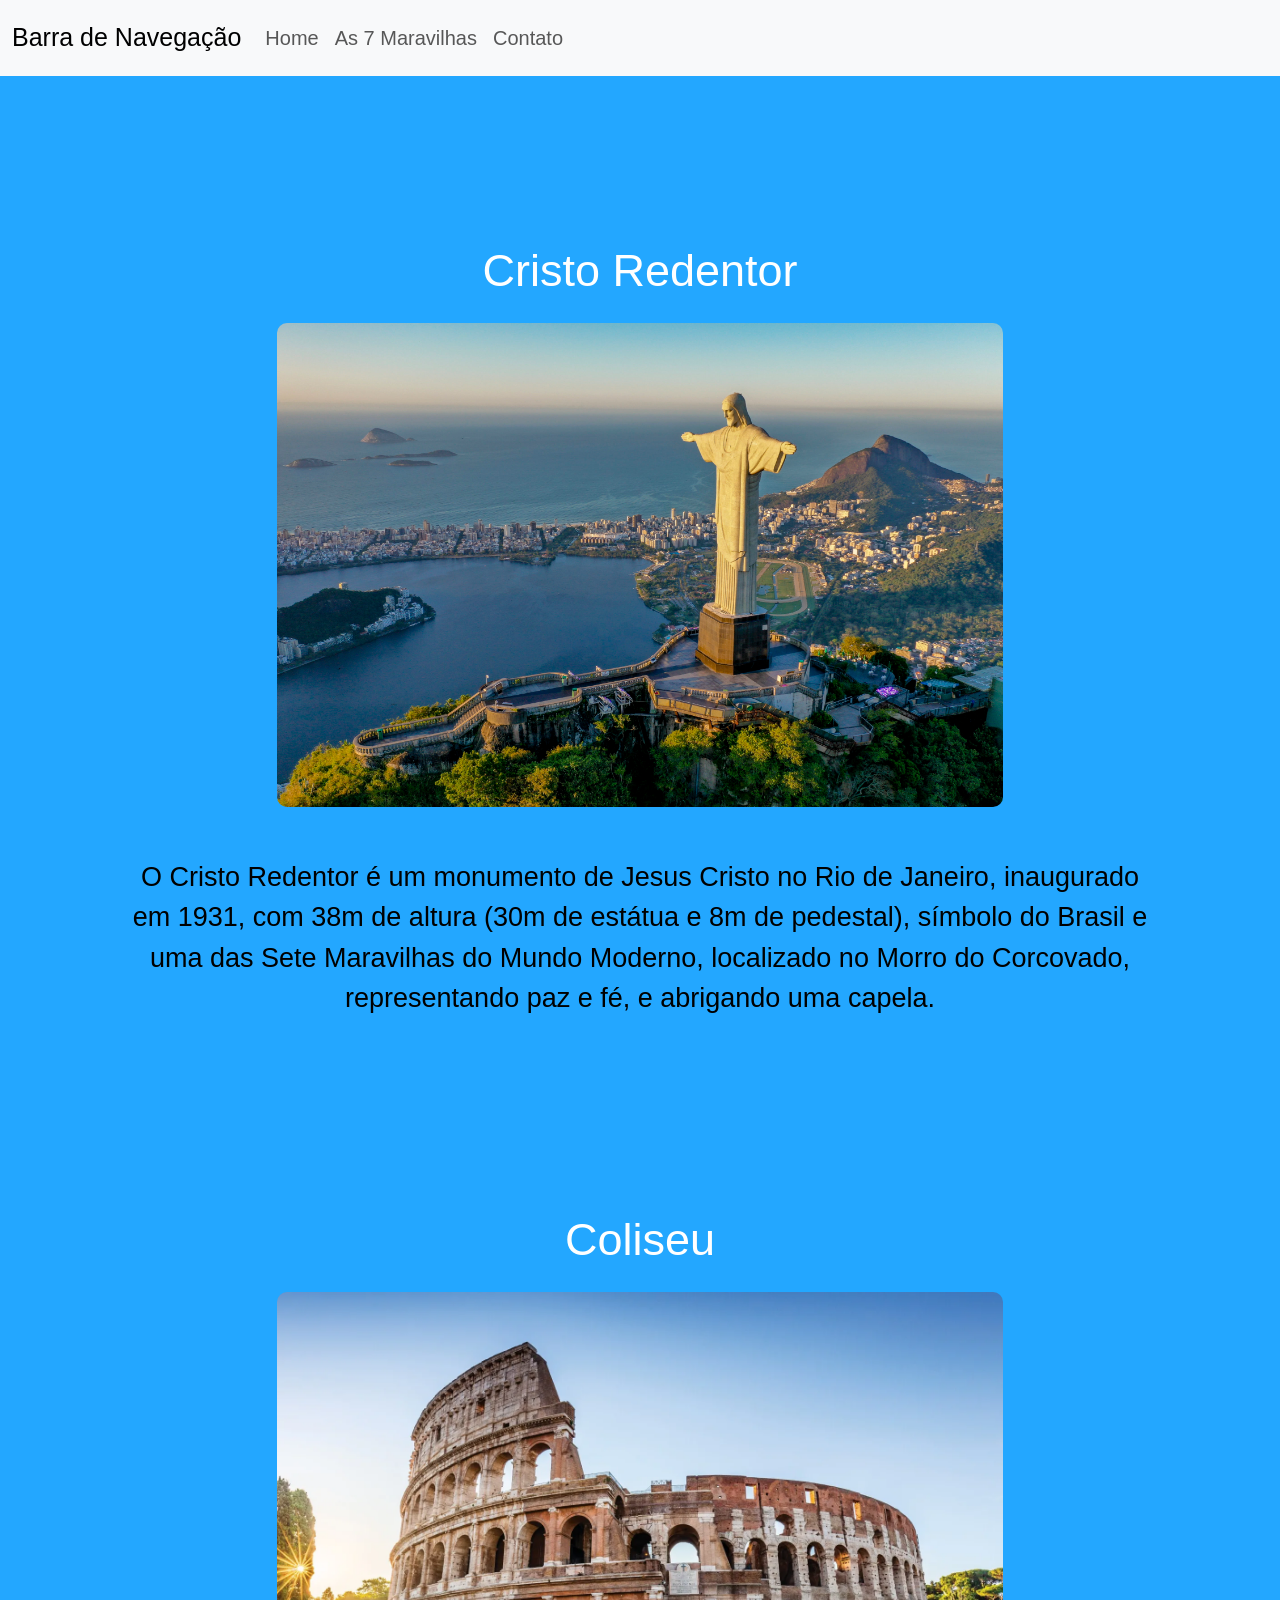
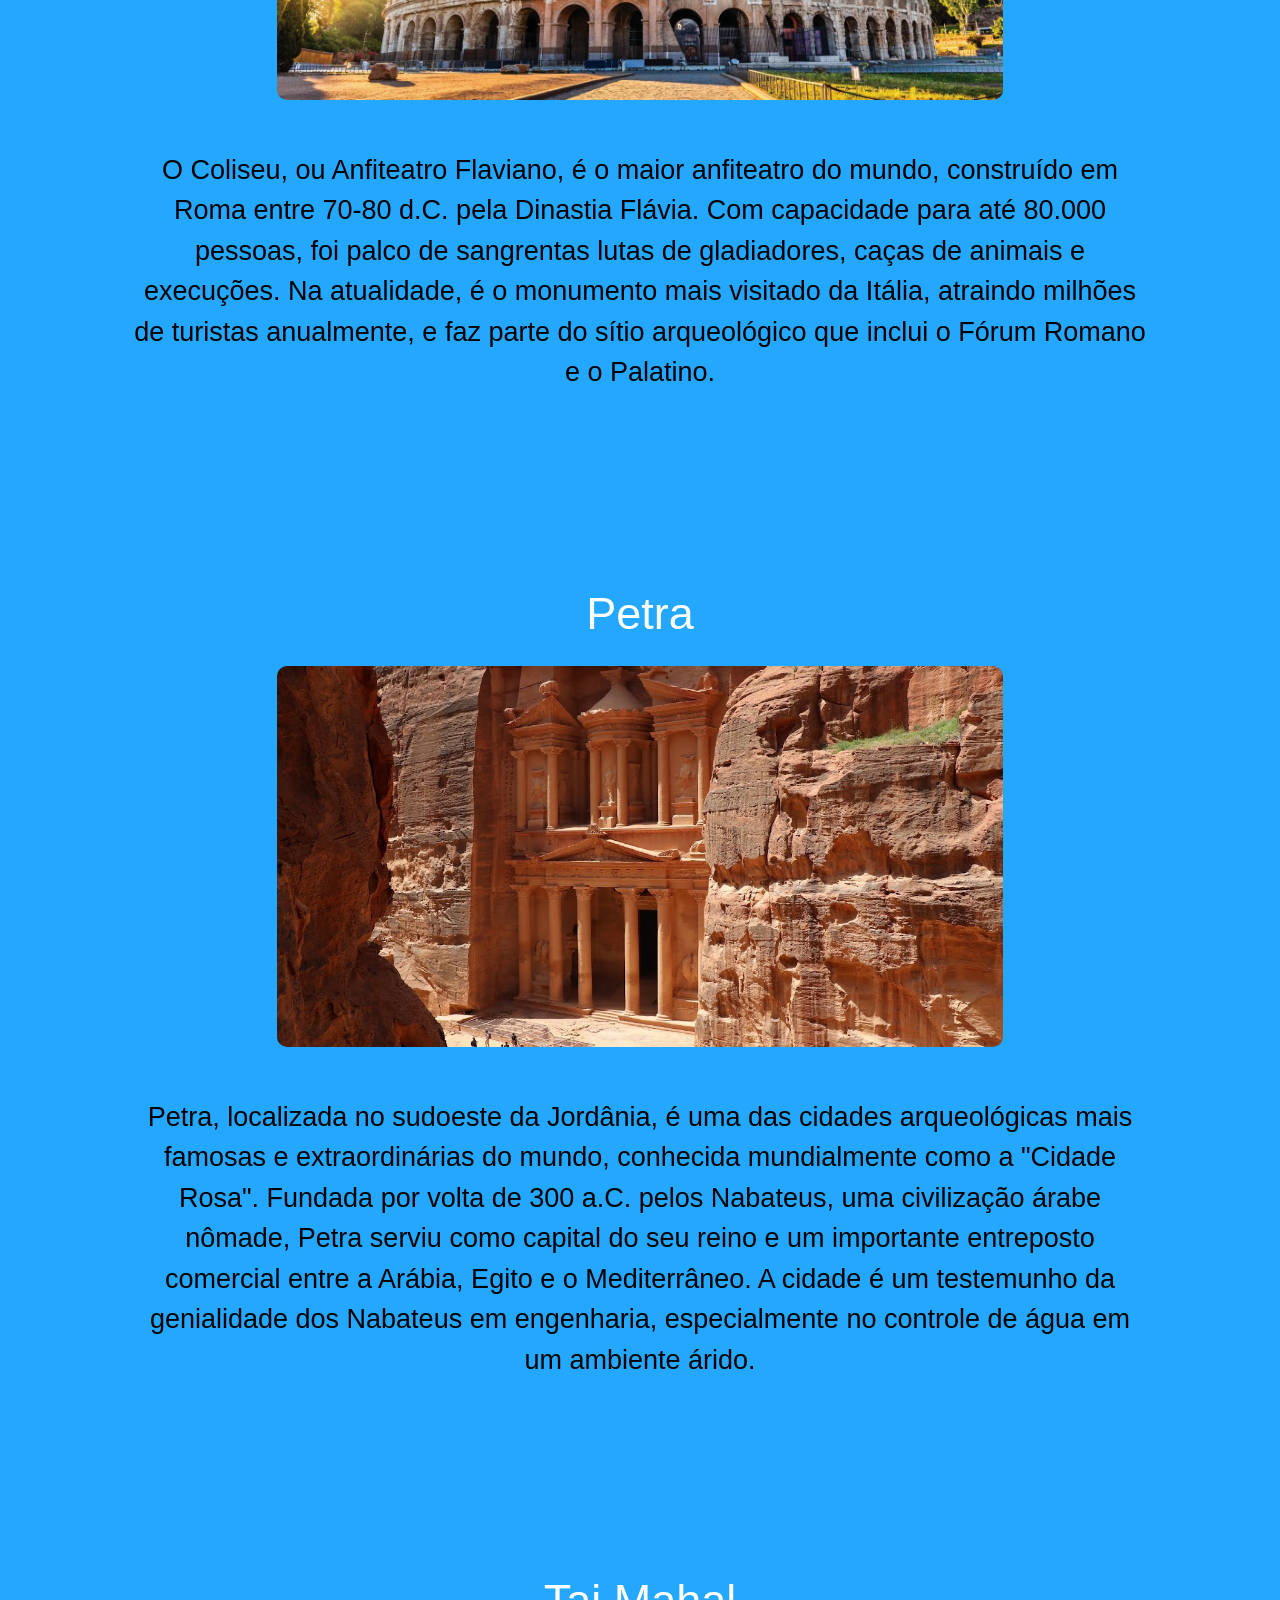
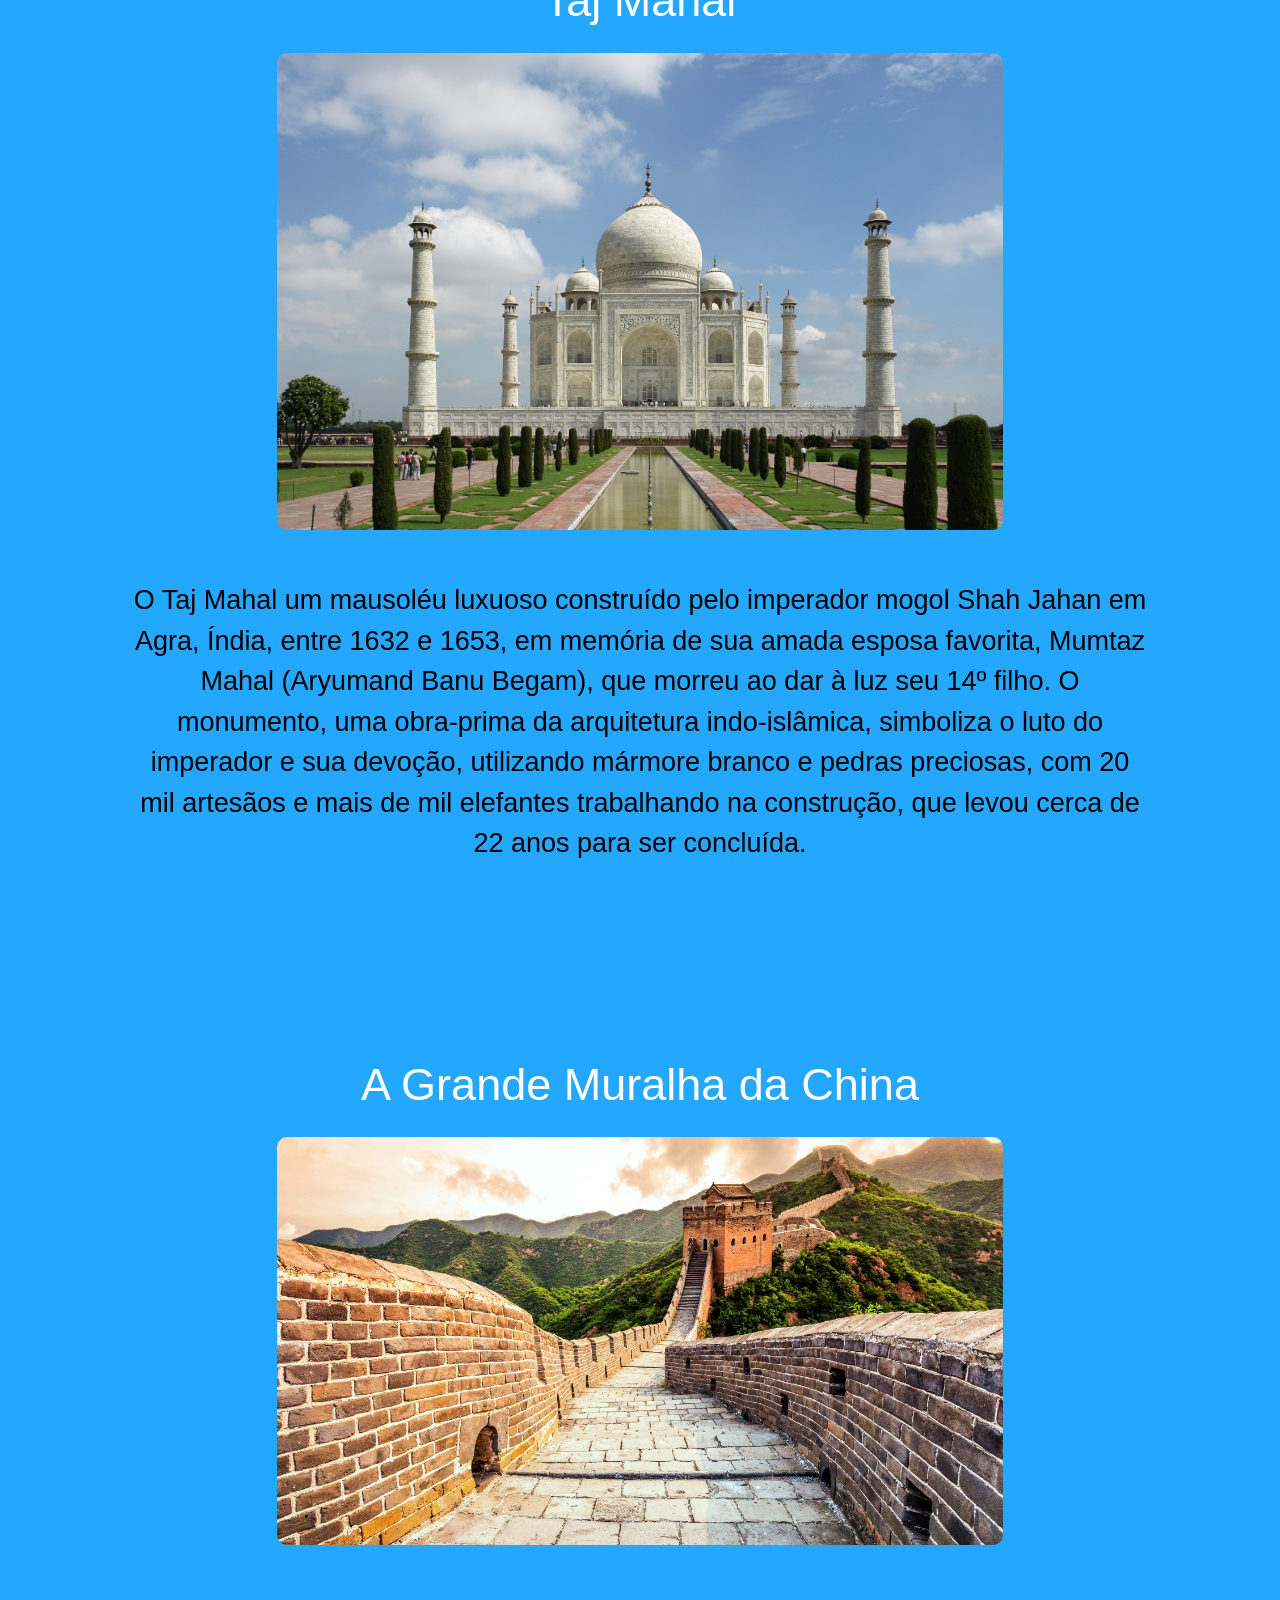
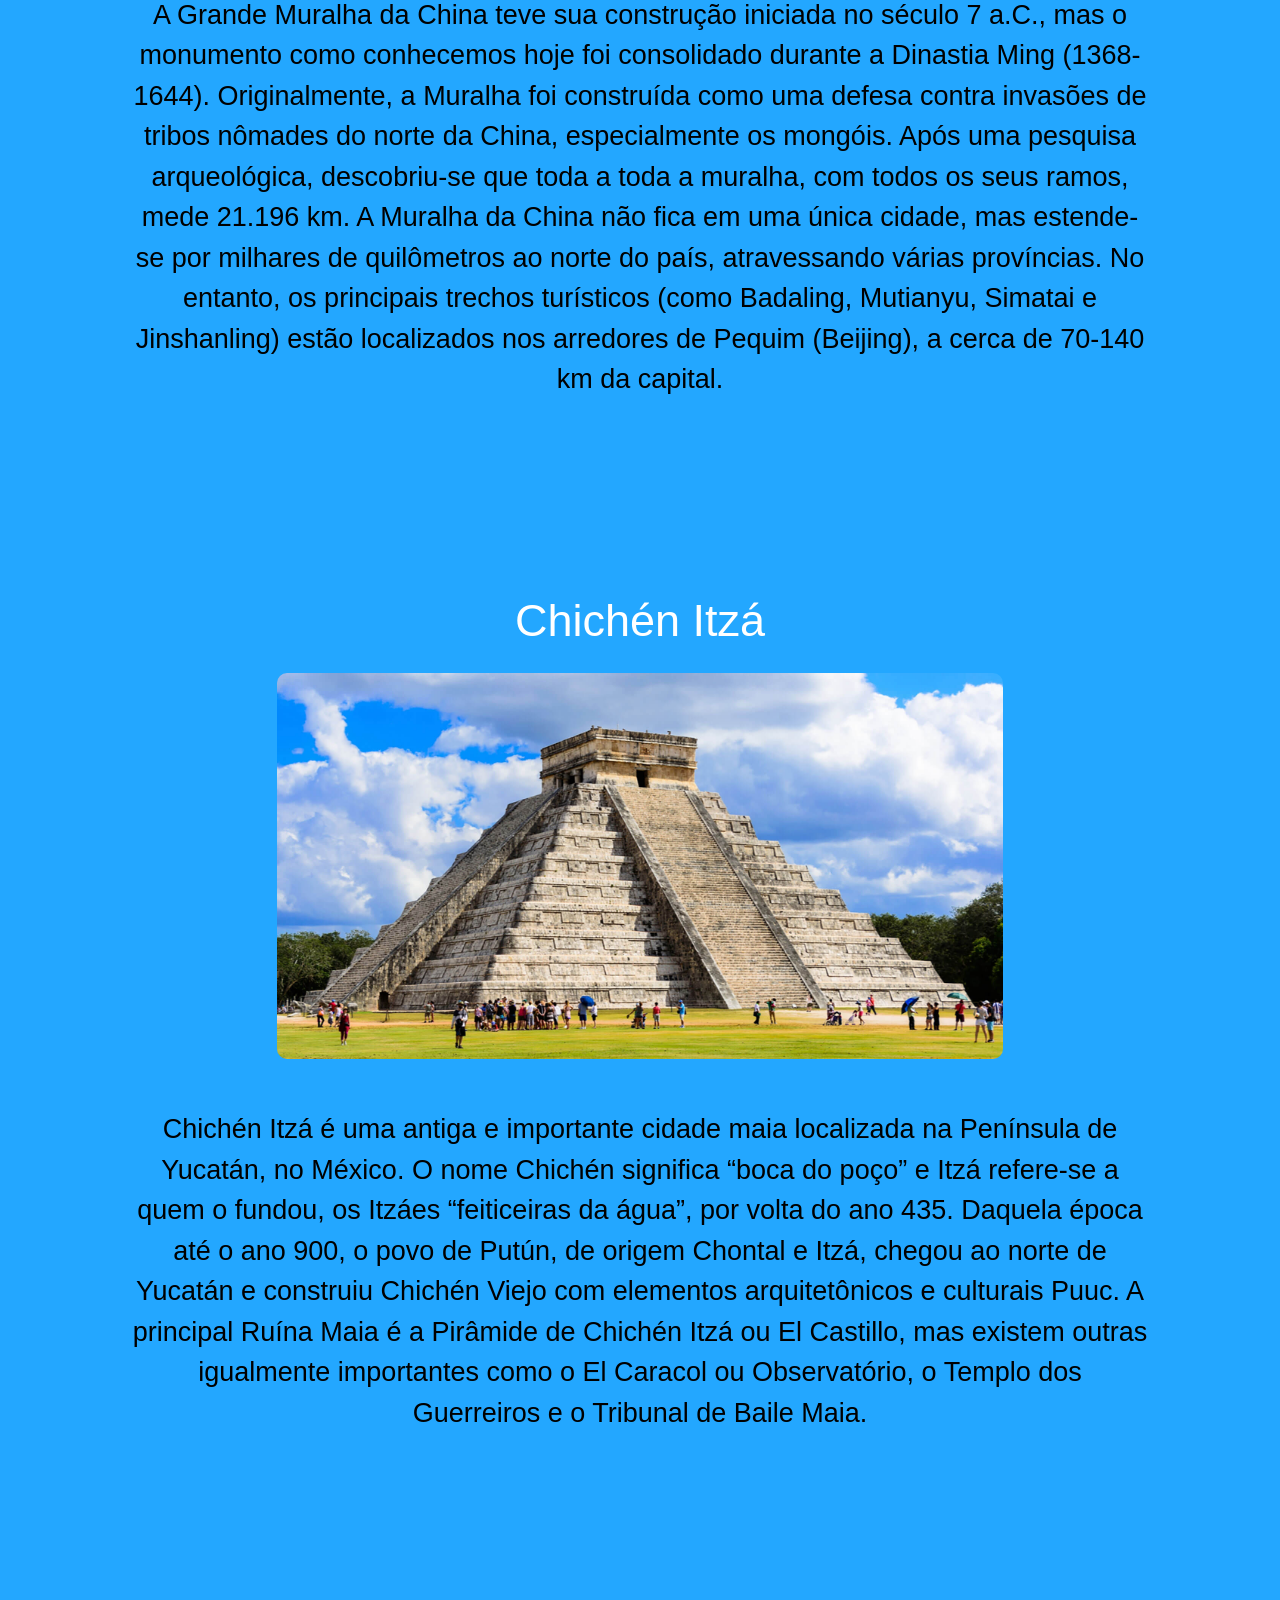
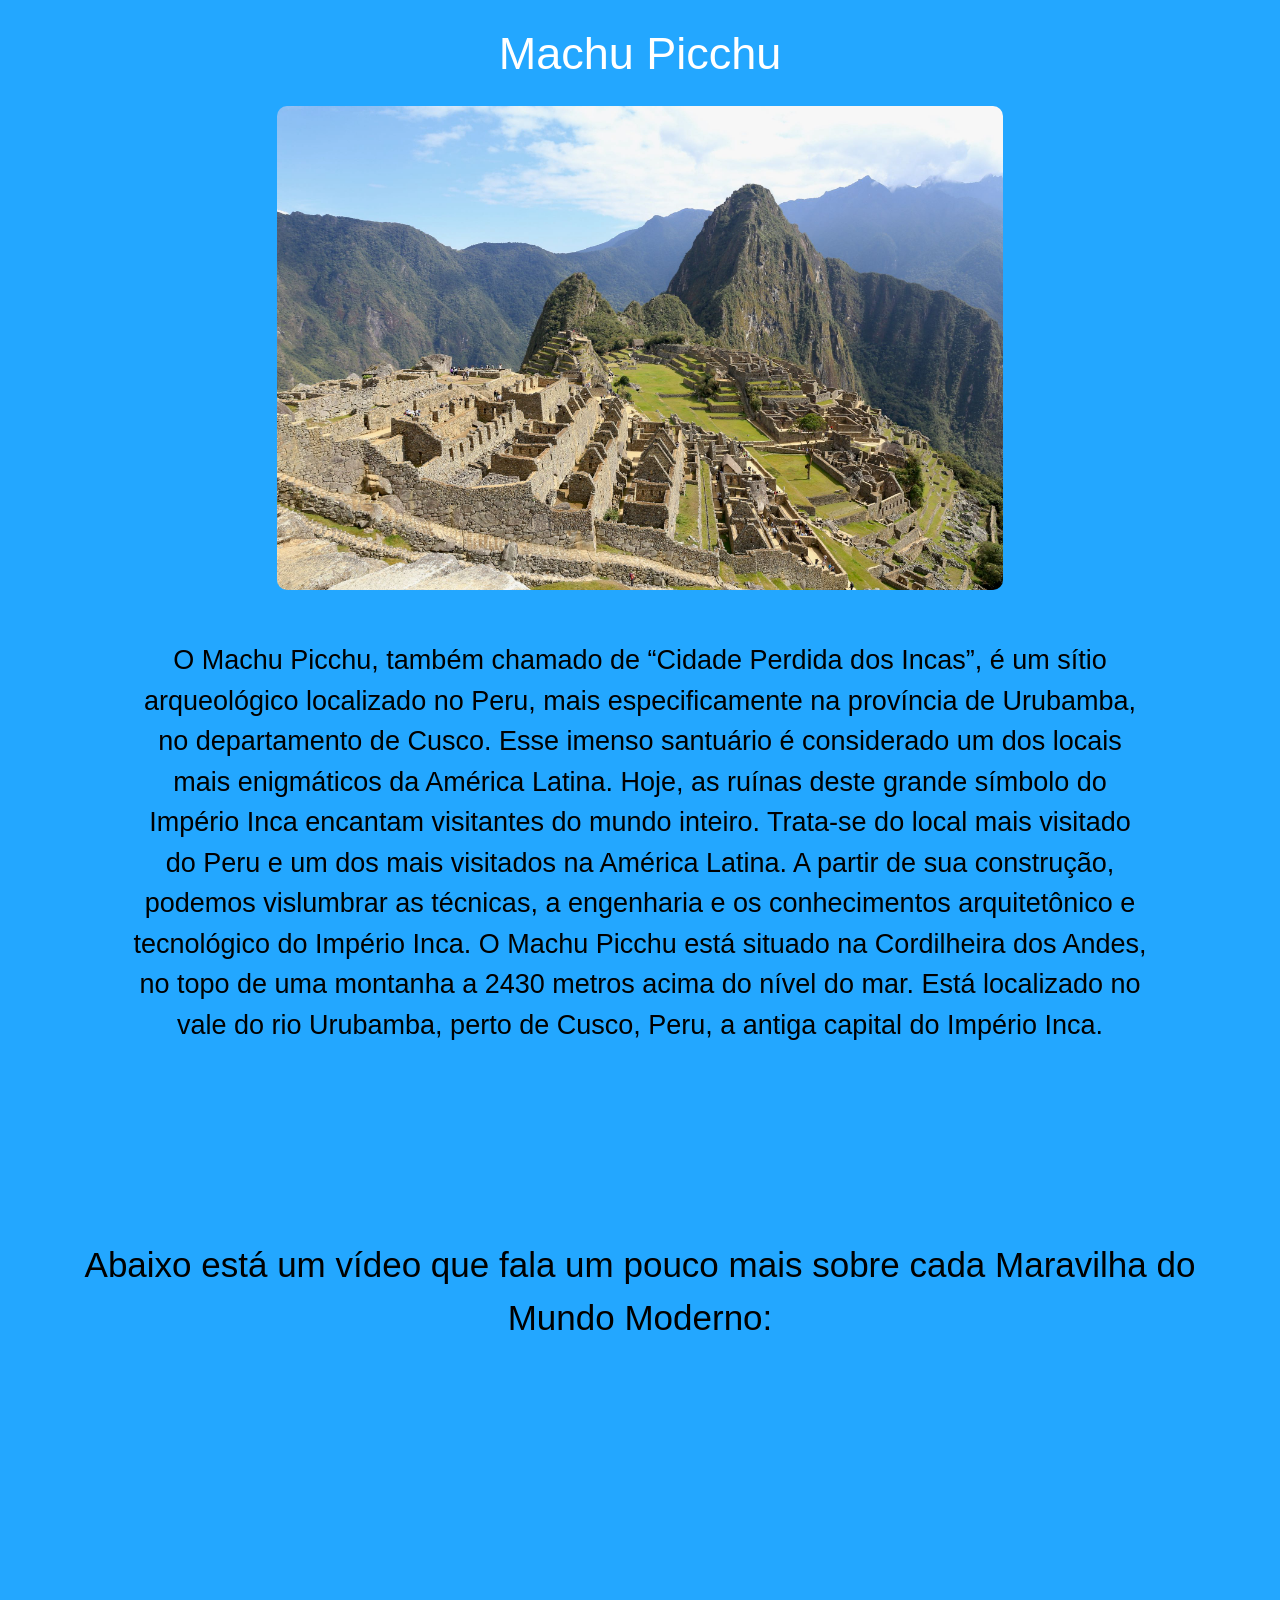
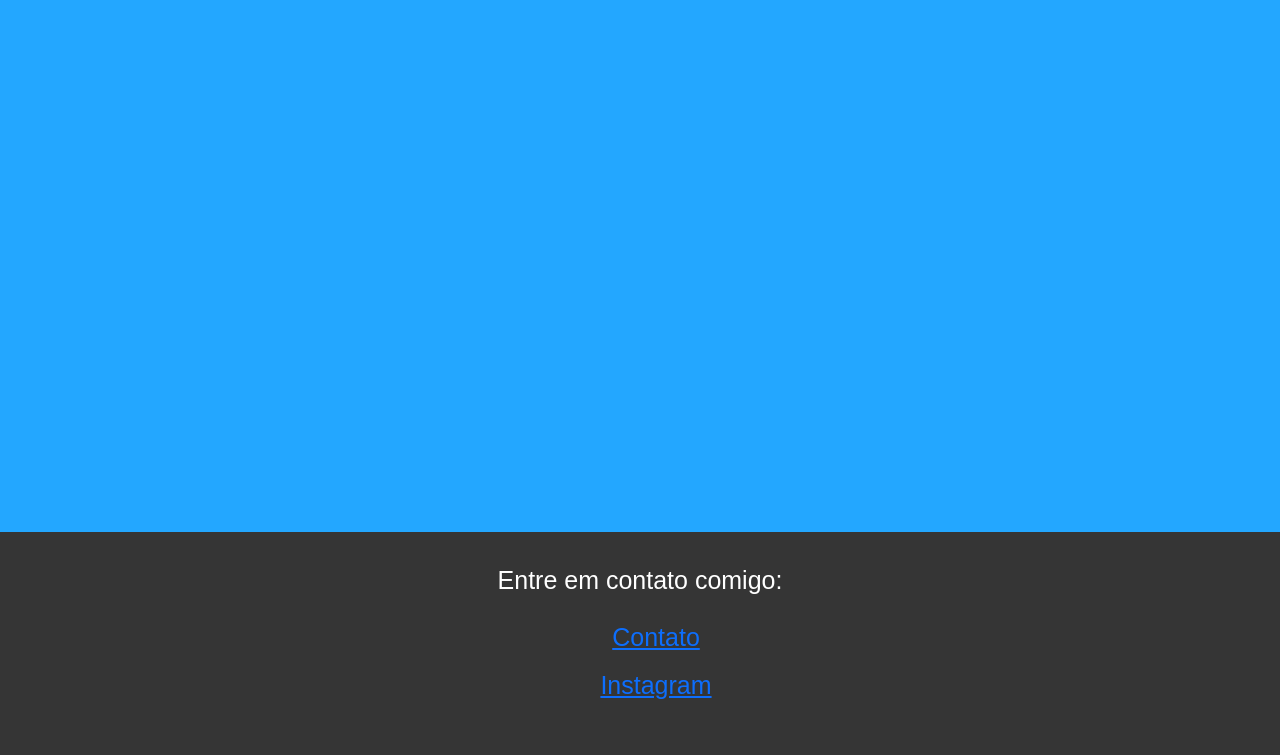
<file: index.html>
<!DOCTYPE html>
<html lang="pt-br">

<head>
  <meta charset="UTF-8">
  <meta name="viewport" content="width=device-width, initial-scale=1.0">
  <title>Atividade Avaliativa - As sete Maravilhas do Mundo Moderno</title>
  <link href="https://cdn.jsdelivr.net/npm/bootstrap@5.3.8/dist/css/bootstrap.min.css" rel="stylesheet"
    integrity="sha384-sRIl4kxILFvY47J16cr9ZwB07vP4J8+LH7qKQnuqkuIAvNWLzeN8tE5YBujZqJLB" crossorigin="anonymous">
  <link rel="stylesheet" href="style.css">
</head>

<body>

  <nav class="navbar navbar-expand-lg bg-body-tertiary">
    <div class="container-fluid">
      <a class="navbar-brand">Barra de Navegação</a>
      <button class="navbar-toggler" type="button" data-bs-toggle="collapse" data-bs-target="#navbarNav"
        aria-controls="navbarNav" aria-expanded="false" aria-label="Toggle navigation">
        <span class="navbar-toggler-icon"></span>
      </button>
      <div class="collapse navbar-collapse" id="navbarNav">
        <ul class="navbar-nav">
          <li class="nav-item">
            <a class="nav-link" href="home.html">Home</a>
          </li>
          <li class="nav-item">
            <a class="nav-link" href="index.html">As 7 Maravilhas</a>
          </li>
          <li class="nav-item">
            <a class="nav-link" href="contato.html">Contato</a>
          </li>
        </ul>
      </div>
    </div>
  </nav>

  <div class="container">

    <br>
    <br>
    <br>
    <br>
    <br>
    <br>
    <br>

    <h2 id="redentor" class="redentor">Cristo Redentor</h2>
    <img src="img/Cristo-Redentor-Por-do-sol-scaled.jpg" alt="Cristo Redentor">
    <p class="Predentor">O Cristo Redentor é um monumento de Jesus Cristo no Rio de Janeiro, inaugurado em 1931, com 38m
      de altura (30m de estátua e 8m de pedestal), símbolo do Brasil e uma das Sete Maravilhas do Mundo Moderno,
      localizado no Morro do Corcovado, representando paz e fé, e abrigando uma capela.</p>

    <br>
    <br>
    <br>
    <br>
    <br>
    <br>

    <h2 id="coliseu" class="coliseu">Coliseu</h2>
    <img src="img/Coliseu.webp" alt="Coliseu">
    <p class="Pcoliseu">O Coliseu, ou Anfiteatro Flaviano, é o maior anfiteatro do mundo, construído em Roma entre 70-80
      d.C. pela Dinastia Flávia. Com capacidade para até 80.000 pessoas, foi palco de sangrentas lutas de gladiadores,
      caças de animais e execuções. Na atualidade, é o monumento mais visitado da Itália, atraindo milhões de turistas
      anualmente, e faz parte do sítio arqueológico que inclui o Fórum Romano e o Palatino. </p>

    <br>
    <br>
    <br>
    <br>
    <br>
    <br>

    <h2 id="petra" class="petra">Petra</h2>
    <img src="img/Petra.jpeg" alt="Petra">
    <p class="Ppetra">Petra, localizada no sudoeste da Jordânia, é uma das cidades arqueológicas mais famosas e
      extraordinárias do mundo, conhecida mundialmente como a "Cidade Rosa". Fundada por volta de 300 a.C. pelos
      Nabateus,
      uma civilização árabe nômade, Petra serviu como capital do seu reino e um importante entreposto comercial entre a
      Arábia, Egito e o Mediterrâneo. A cidade é um testemunho da genialidade dos Nabateus em engenharia, especialmente
      no
      controle de água em um ambiente árido.</p>

    <br>
    <br>
    <br>
    <br>
    <br>
    <br>

    <h2 id="taj" class="taj">Taj Mahal</h2>
    <img src="img/Taj_Mahal.jpeg" alt="Taj Mahal">
    <p class="Ptaj">O Taj Mahal um mausoléu luxuoso construído pelo imperador mogol Shah Jahan em Agra, Índia, entre
      1632
      e 1653, em memória de sua amada esposa favorita, Mumtaz Mahal (Aryumand Banu Begam), que morreu ao dar à luz seu
      14º
      filho. O monumento, uma obra-prima da arquitetura indo-islâmica, simboliza o luto do imperador e sua devoção,
      utilizando mármore branco e pedras preciosas, com 20 mil artesãos e mais de mil elefantes trabalhando na
      construção,
      que levou cerca de 22 anos para ser concluída.</p>

    <br>
    <br>
    <br>
    <br>
    <br>
    <br>

    <h2 id="gmc" class="gmc">A Grande Muralha da China</h2>
    <img src="img/A Grande Muralha da China.jpeg" alt="A Grande Muralha da China">
    <p class="Pgmc">A Grande Muralha da China teve sua construção iniciada no século 7 a.C., mas o monumento como
      conhecemos hoje foi consolidado durante a Dinastia Ming (1368-1644). Originalmente, a Muralha foi construída como
      uma defesa contra invasões de tribos nômades do norte da China, especialmente os mongóis. Após uma pesquisa
      arqueológica, descobriu-se que toda a toda a muralha, com todos os seus ramos, mede 21.196 km. A Muralha da China
      não fica em uma única cidade, mas estende-se por milhares de quilômetros ao norte do país, atravessando várias
      províncias. No entanto, os principais trechos turísticos (como Badaling, Mutianyu, Simatai e Jinshanling) estão
      localizados nos arredores de Pequim (Beijing), a cerca de 70-140 km da capital.</p>

    <br>
    <br>
    <br>
    <br>
    <br>
    <br>

    <h2 id="ci" class="ci">Chichén Itzá</h2>
    <img src="img/chichen-itza-ruins.jpg" alt="Chichén Itzá">
    <p class="Pci">Chichén Itzá é uma antiga e importante cidade maia localizada na Península de Yucatán, no México. O
      nome Chichén significa “boca do poço” e Itzá refere-se a quem o fundou, os Itzáes “feiticeiras da água”, por volta
      do ano 435. Daquela época até o ano 900, o povo de Putún, de origem Chontal e Itzá, chegou ao norte de Yucatán e
      construiu Chichén Viejo com elementos arquitetônicos e culturais Puuc. A principal Ruína Maia é a Pirâmide de
      Chichén Itzá ou El Castillo, mas existem outras igualmente importantes como o El Caracol ou Observatório, o Templo
      dos Guerreiros e o Tribunal de Baile Maia.</p>

    <br>
    <br>
    <br>
    <br>
    <br>
    <br>

    <h2 id="mp" class="mp">Machu Picchu</h2>
    <img src="img/machu-picchu.jpg" alt="Machu Picchu">
    <p class="Pmp">O Machu Picchu, também chamado de “Cidade Perdida dos Incas”, é um sítio arqueológico localizado no
      Peru, mais especificamente na província de Urubamba, no departamento de Cusco. Esse imenso santuário é considerado
      um dos locais mais enigmáticos da América Latina. Hoje, as ruínas deste grande símbolo do Império Inca encantam
      visitantes do mundo inteiro. Trata-se do local mais visitado do Peru e um dos mais visitados na América Latina. A
      partir de sua construção, podemos vislumbrar as técnicas, a engenharia e os conhecimentos arquitetônico e
      tecnológico do Império Inca. O Machu Picchu está situado na Cordilheira dos Andes, no topo de uma montanha a 2430
      metros acima do nível do mar. Está localizado no vale do rio Urubamba, perto de Cusco, Peru, a antiga capital do
      Império Inca.</p>

    <br>
    <br>
    <br>
    <br>
    <br>
    <br>

    <p>Abaixo está um vídeo que fala um pouco mais sobre cada Maravilha do Mundo Moderno:</p>

  <div class="ratio ratio-16x9">
    <iframe src="https://www.youtube.com/embed/iqgNLCAskI8?si=GN1KWGs9eGxNmF6M" 
            title="YouTube video player" allowfullscreen></iframe>
  </div>
    <br>
    <br>
    <br>
    <br>
    <br>
    <br>
  </div>

  <footer class="fhome">
    <p>Entre em contato comigo:</p>
    <ul>
      <li><a href="contato.html">Contato</a></li>
      <li><a href="https://www.instagram.com/mteust?igsh=Y3U1OG5jamd0aWRv">Instagram</a></li>
    </ul>
  </footer>

  <script src="https://cdn.jsdelivr.net/npm/bootstrap@5.3.8/dist/js/bootstrap.bundle.min.js"
    integrity="sha384-FKyoEForCGlyvwx9Hj09JcYn3nv7wiPVlz7YYwJrWVcXK/BmnVDxM+D2scQbITxI"
    crossorigin="anonymous"></script>

  <script src="main.js"></script>

</body>

</html>
</file>
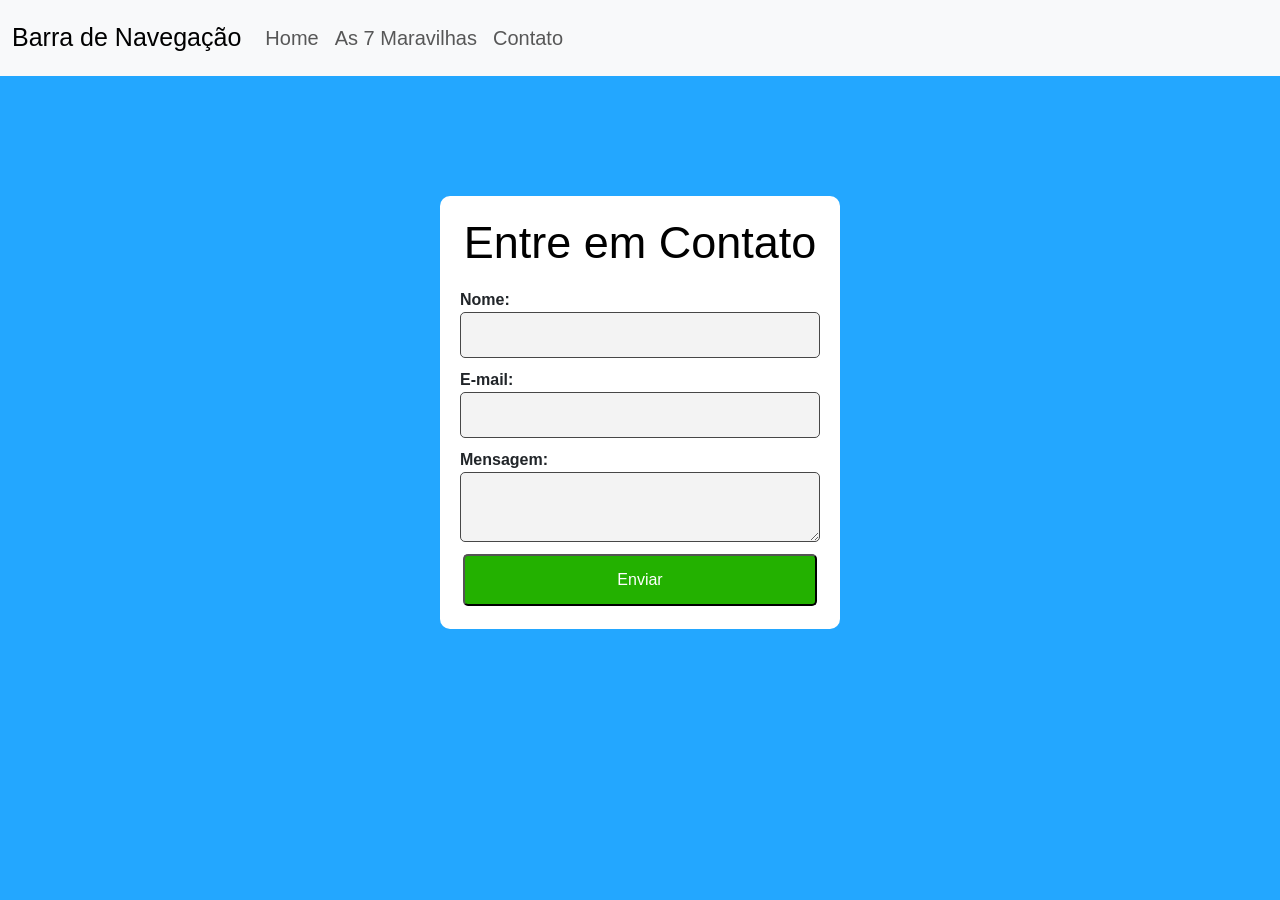
<file: contato.html>
<!DOCTYPE html>
<html lang="pt-br">

<head>
    <meta charset="UTF-8">
    <meta name="viewport" content="width=device-width, initial-scale=1.0">
    <title>Contato</title>
    <link href="https://cdn.jsdelivr.net/npm/bootstrap@5.3.8/dist/css/bootstrap.min.css" rel="stylesheet"
        integrity="sha384-sRIl4kxILFvY47J16cr9ZwB07vP4J8+LH7qKQnuqkuIAvNWLzeN8tE5YBujZqJLB" crossorigin="anonymous">
    <link rel="stylesheet" href="style.css">
</head>

<body>

    <nav class="navbar navbar-expand-lg bg-body-tertiary">
        <div class="container-fluid">
            <a class="navbar-brand">Barra de Navegação</a>
            <button class="navbar-toggler" type="button" data-bs-toggle="collapse" data-bs-target="#navbarNav"
                aria-controls="navbarNav" aria-expanded="false" aria-label="Toggle navigation">
                <span class="navbar-toggler-icon"></span>
            </button>
            <div class="collapse navbar-collapse" id="navbarNav">
                <ul class="navbar-nav">
                    <li class="nav-item">
                        <a class="nav-link" href="home.html">Home</a>
                    </li>
                    <li class="nav-item">
                        <a class="nav-link" href="index.html">As 7 Maravilhas</a>
                    </li>
                    <li class="nav-item">
                        <a class="nav-link" href="contato.html">Contato</a>
                    </li>
                </ul>
            </div>
        </div>
    </nav>

    <br>
    <br>
    <br>
    <br>
    <br>

    <section id="contato">
        <h2>Entre em Contato</h2>
        <form id="formulario">
            <label for="nome">Nome:</label>
            <input type="text" id="nome" name="nome" required>

            <label for="email">E-mail:</label>
            <input type="email" id="email" name="email" required>

            <label for="mensagem">Mensagem:</label>
            <textarea name="mensagem" id="mensagem" required></textarea>

            <button id="send" type="submit"><span class="btn-texto">Enviar</span>
                    <div class="spinner oculto"></div></button>
        </form>
    </section>

    <script src="https://cdn.jsdelivr.net/npm/bootstrap@5.3.8/dist/js/bootstrap.bundle.min.js"
        integrity="sha384-FKyoEForCGlyvwx9Hj09JcYn3nv7wiPVlz7YYwJrWVcXK/BmnVDxM+D2scQbITxI"
        crossorigin="anonymous"></script>

    <script src="main.js"></script>

</body>

</html>
</file>
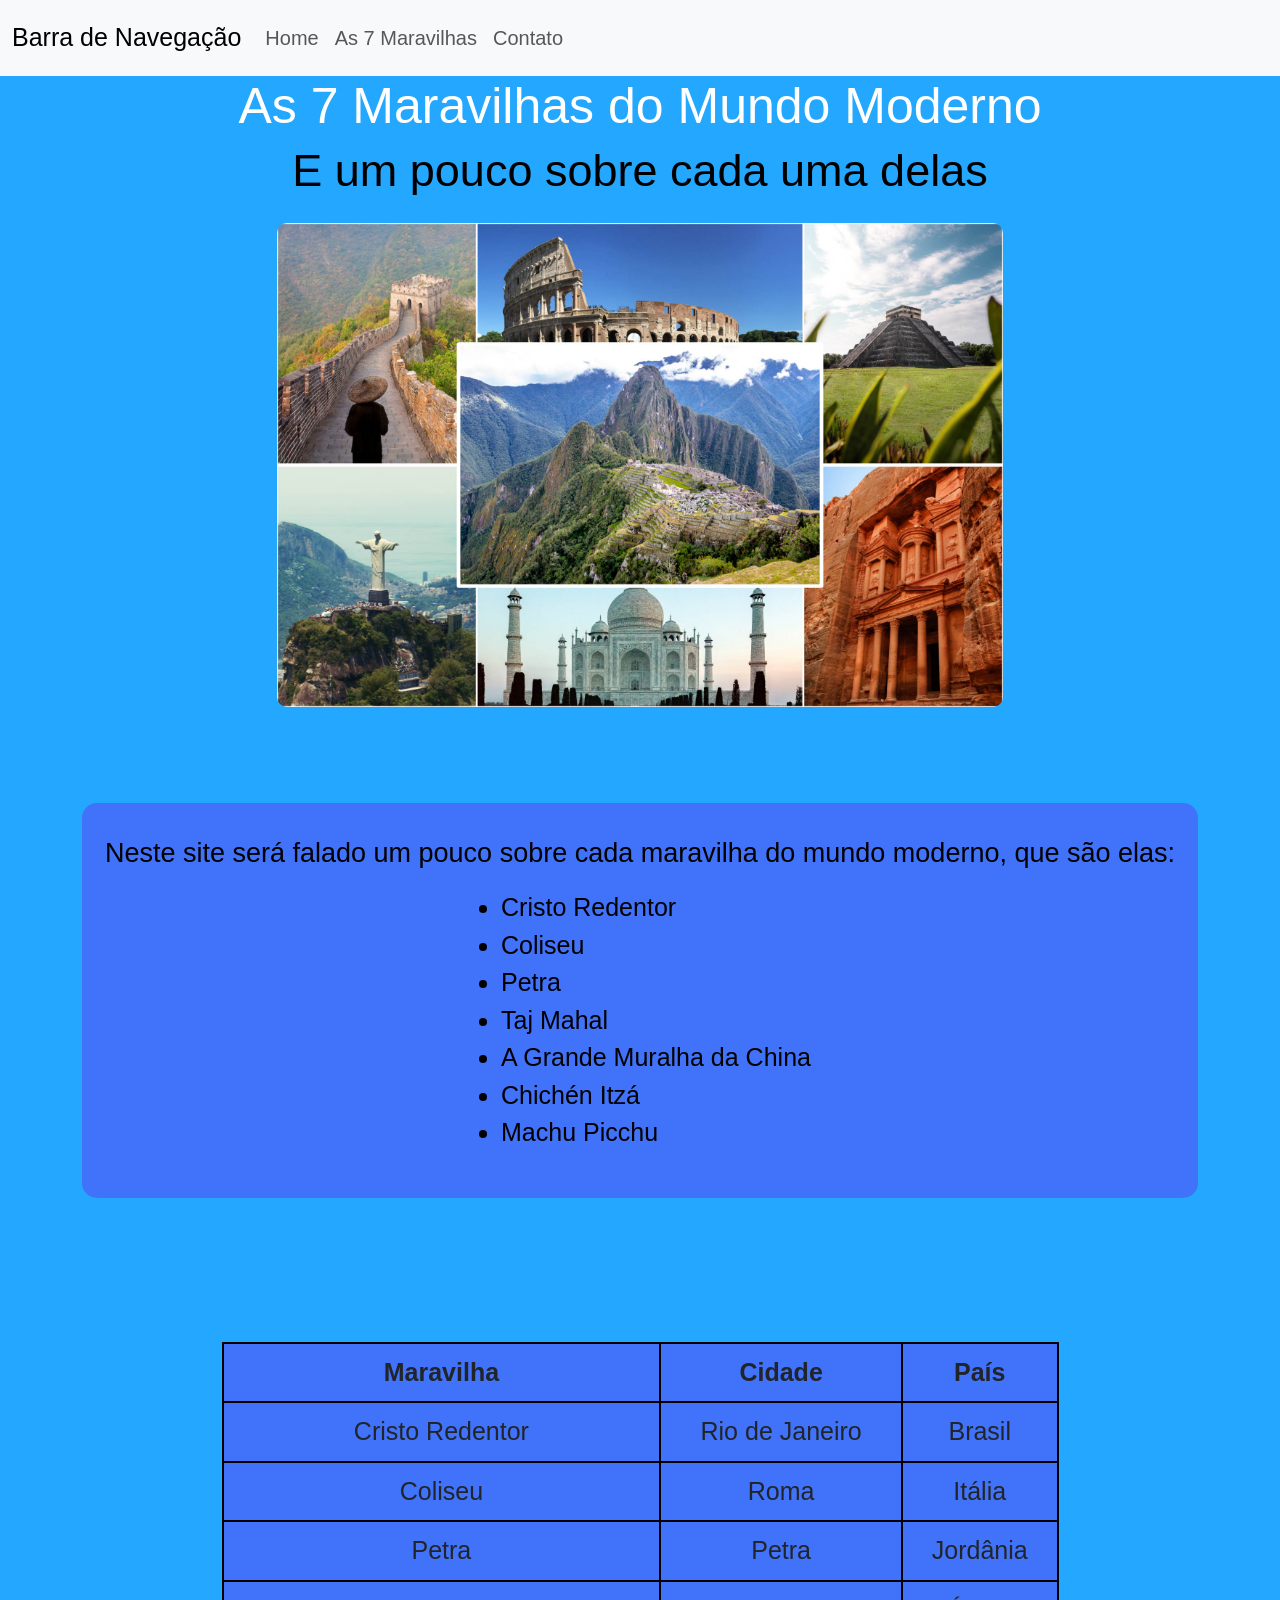
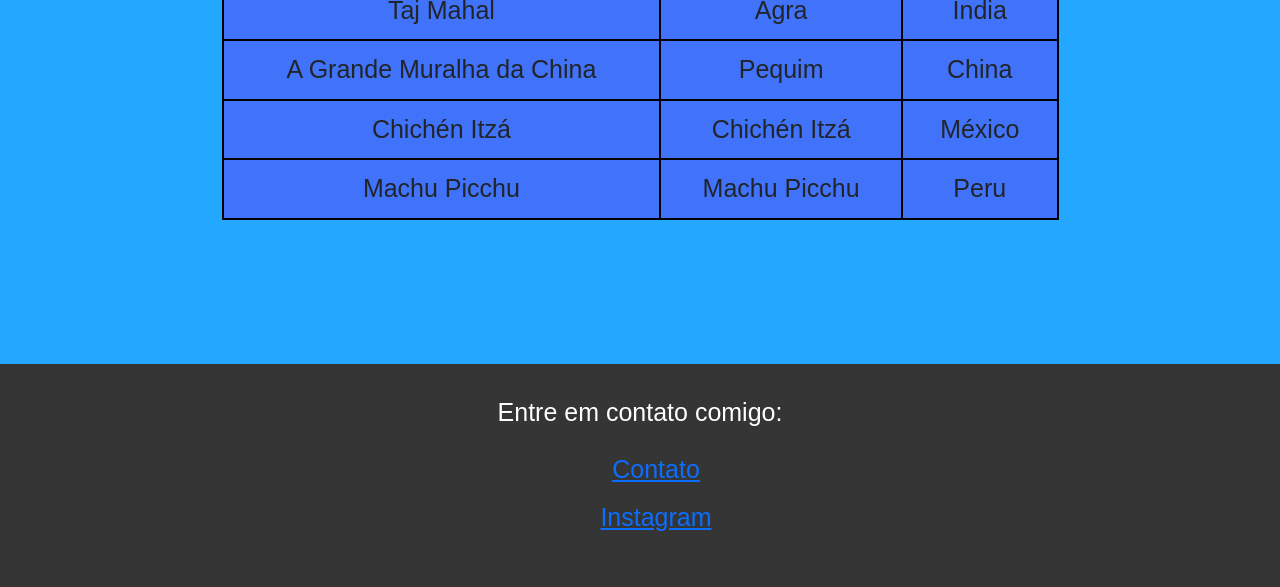
<file: home.html>
<!DOCTYPE html>
<html lang="pt-br">

<head>
    <meta charset="UTF-8">
    <meta name="viewport" content="width=device-width, initial-scale=1.0">
    <title>HOME</title>
    <link href="https://cdn.jsdelivr.net/npm/bootstrap@5.3.8/dist/css/bootstrap.min.css" rel="stylesheet"
        integrity="sha384-sRIl4kxILFvY47J16cr9ZwB07vP4J8+LH7qKQnuqkuIAvNWLzeN8tE5YBujZqJLB" crossorigin="anonymous">
    <link rel="stylesheet" href="style.css">
</head>

<body>
    <nav class="navbar navbar-expand-lg bg-body-tertiary">
        <div class="container-fluid">
            <a class="navbar-brand">Barra de Navegação</a>
            <button class="navbar-toggler" type="button" data-bs-toggle="collapse" data-bs-target="#navbarNav"
                aria-controls="navbarNav" aria-expanded="false" aria-label="Toggle navigation">
                <span class="navbar-toggler-icon"></span>
            </button>
            <div class="collapse navbar-collapse" id="navbarNav">
                <ul class="navbar-nav">
                    <li class="nav-item">
                        <a class="nav-link" href="home.html">Home</a>
                    </li>
                    <li class="nav-item">
                        <a class="nav-link" href="index.html">As 7 Maravilhas</a>
                    </li>
                    <li class="nav-item">
                        <a class="nav-link" href="contato.html">Contato</a>
                    </li>
                </ul>
            </div>
        </div>
    </nav>

    <div class="container">
        <h1>As 7 Maravilhas do Mundo Moderno</h1>
        <h2>E um pouco sobre cada uma delas</h2>
        <img src="img/As 7 Maravilhas do Mundo Moderno.jpg" alt="As Sete Maravilhas do Mundo Moderno">

        <br>
        <br>
        <br>
        <br>

        <div class="lista">
            <p>Neste site será falado um pouco sobre cada maravilha do mundo moderno, que são elas:</p>
            <ul>
                <li>Cristo Redentor</li>
                <li>Coliseu</li>
                <li>Petra</li>
                <li>Taj Mahal</li>
                <li>A Grande Muralha da China</li>
                <li>Chichén Itzá</li>
                <li>Machu Picchu</li>
            </ul>
        </div>

        <br>
        <br>
        <br>
        <br>
        <br>
        <br>

        <table class="responsive-table" align="center">
            <thead>
                <tr>
                    <th scope="col">Maravilha</th>
                    <th scope="col">Cidade</th>
                    <th scope="col">País</th>
                </tr>
            </thead>
            <tbody>
                <tr>
                    <td>Cristo Redentor</td>
                    <td>Rio de Janeiro</td>
                    <td>Brasil</td>
                </tr>
                <tr>
                    <td>Coliseu</td>
                    <td>Roma</td>
                    <td>Itália</td>
                </tr>
                <tr>
                    <td>Petra</td>
                    <td>Petra</td>
                    <td>Jordânia</td>
                </tr>
                <tr>
                    <td>Taj Mahal</td>
                    <td>Agra</td>
                    <td>Índia</td>
                </tr>
                <tr>
                    <td>A Grande Muralha da China</td>
                    <td>Pequim</td>
                    <td>China</td>
                </tr>
                <tr>
                    <td>Chichén Itzá</td>
                    <td>Chichén Itzá</td>
                    <td>México</td>
                </tr>
                <tr>
                    <td>Machu Picchu</td>
                    <td>Machu Picchu</td>
                    <td>Peru</td>
                </tr>
            </tbody>
        </table>

        <br>
        <br>
        <br>
        <br>
        <br>
        <br>

    </div>

    <footer class="fhome">
        <p class="1">Entre em contato comigo:</p>
        <ul>
            <li><a href="contato.html">Contato</a></li>
            <li><a href="https://www.instagram.com/mteust?igsh=Y3U1OG5jamd0aWRv">Instagram</a></li>
        </ul>
    </footer>

    <script src="https://cdn.jsdelivr.net/npm/bootstrap@5.3.8/dist/js/bootstrap.bundle.min.js"
        integrity="sha384-FKyoEForCGlyvwx9Hj09JcYn3nv7wiPVlz7YYwJrWVcXK/BmnVDxM+D2scQbITxI"
        crossorigin="anonymous"></script>

    <script src="main.js"></script>
    
    </div>

</body>
</html>
</file>
<file: style.css>
* {
    box-sizing: border-box;
    font-family: Arial;
}

body {
    background-color: rgba(0, 153, 255, 0.863);
}

h1 {
    color: rgb(255, 255, 255);
    font-size: 50px;
    font-family: sans-serif;
    text-align: center;
}

h2 {
    color: rgb(0, 0, 0);
    font-family: 'Gill Sans', 'Gill Sans MT', Calibri, 'Trebuchet MS', sans-serif;
    font-size: 45px;
    text-align: center;
}

b {
    font-size: 30px;
}

p {
    font-size: 35px;
    color: rgb(0, 0, 0);
    font-family: 'Arial';
    text-align: center;
}

img {
    width: 65%;
    height: 65%;
    border-radius: 10px;
    display: flex;
    margin: auto;
    margin-top: 25px;
}

/*Barra de Navegação*/

.nav-link {
    padding: 15px;
    font-size: 20px;
}

.navbar-brand {
    font-size: 25px;
}

/*Lista*/

.lista {
    text-align: center;
    background-color: #4072fa;
    border-radius: 15px;
    padding: 30px 10px;
}

.lista ul {
    display: inline-block;
    text-align: justify;
    font-size: 25px;
    color: #000000;
}

.lista p {
    text-align: center;
    font-size: 27px;
}

/*Tabela*/

table {
    background-color: #4072fa;
    margin: 0 auto;
    width: 75%;
    border-collapse: collapse;
}

th,
td {
    padding: 10px;
    margin: 20px;
    font-size: 25px;
    text-align: center;
    border-bottom: 2px solid #000000;
    border-top: 2px solid #000000;
    border-right: 2px solid #000000;
    border-left: 2px solid #000000;
}

/*Nomes/Paragrafos*/

.redentor {
    color: rgb(255, 255, 255);
    font-size: 45px;
}

.Predentor {
    font-family: 'Arial';
    font-size: 27px;
    text-align: center;
    margin: 50px;
}

.coliseu {
    color: rgb(255, 255, 255);
    font-size: 45px;
}

.Pcoliseu {
    font-family: 'Arial';
    font-size: 27px;
    text-align: center;
    margin: 50px;
}

.petra {
    color: rgb(255, 255, 255);
    font-size: 45px;
}

.Ppetra {
    font-family: 'Arial';
    font-size: 27px;
    text-align: center;
    margin: 50px;
}

.taj {
    color: rgb(255, 255, 255);
    font-size: 45px;
}

.Ptaj {
    font-family: 'Arial';
    font-size: 27px;
    text-align: center;
    margin: 50px;
}

.gmc {
    color: rgb(255, 255, 255);
    font-size: 45px;
}

.Pgmc {
    font-family: 'Arial';
    font-size: 27px;
    text-align: center;
    margin: 50px;
}

.ci {
    color: rgb(255, 255, 255);
    font-size: 45px;
}

.Pci {
    font-family: 'Arial';
    font-size: 27px;
    text-align: center;
    margin: 50px;
}

.mp {
    color: rgb(255, 255, 255);
    font-size: 45px;
}

.Pmp {
    font-family: 'Arial';
    font-size: 27px;
    text-align: center;
    margin: 50px;
}

.REF {
    color: rgb(0, 0, 0);
    font-family: 'Franklin Gothic Medium', 'Arial Narrow', Arial, sans-serif;
    font-size: 15px;
    text-align: left;
}

button {
    background-color: aliceblue;
    transition: 0.5s;
    margin: 3px;
    padding: 7px 100px;

}

button:hover {
    background-color: rgb(177, 183, 189);

}

section {
    padding:20px;
    text-align: center;
    background-color: #ffffff;
    border-radius: 10px;
    margin: auto;
    width: 400px;
}

/*Contato*/

form {
    display: flex;
    flex-direction: column;
    max-width: 400px;
    margin: auto;
}

.spinner {
  width: 16px;
  height: 16px;
  border: 2px solid transparent;
  border-top-color: white;
  border-radius: 50%;
  animation: girar 0.6s linear infinite;
}

.oculto {
  display: none;
}

form label {
    text-align: left;
    margin-top: 10px;
    font-weight: bold;
}

form input,
form textarea {
    padding: 10px;
    border: 1px solid #474747;
    border-radius: 5px;
    background-color: #f3f3f3;
}

form button {
    background: #23b100;
    color: rgb(255, 255, 255);
    padding: 12px;
    display: flex;
    align-items: center;
    justify-content: center;
    gap: 10px;
    font-size: 16px;
    cursor: pointer;
    border-radius: 5px;
    margin-top: 12px;
    cursor: pointer;
    transition: all 0.1s ease-in-out;
}

form button:hover {
    background: #23b100;
}

#send.animacao {
  transform: scale(0.95);
  background-color: #096b00;
}

/*Rodapé*/

.fhome {
    background-color: #353535;
    color: #ffffff;
    text-align: center;
    padding: 30px 20px;
    font-family: arial, sans-serif;
}

.fhome p {
    margin-bottom: 15px;
    font-size: 25px;
    color: #ffffff;
}

.fhome p:last-child {
    font-size: 14px;
    color: #aaa;
}

.fhome li {
    list-style: none;
    padding: 5px;
    font-size: 25px;
}
</file>
